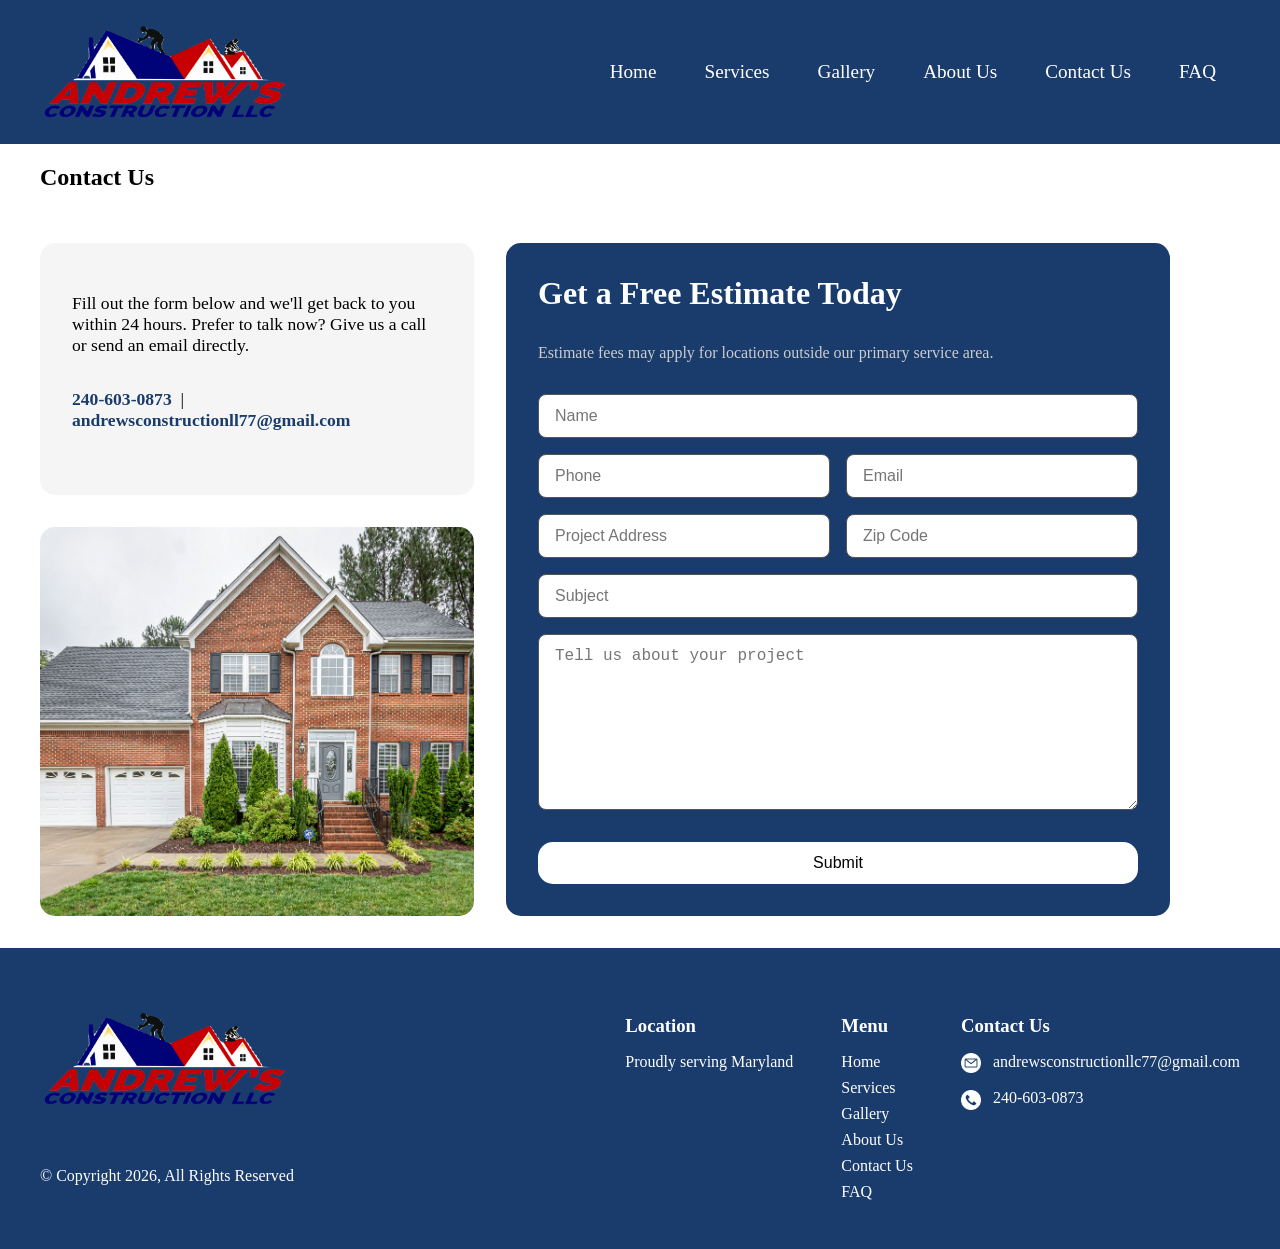
<file: contact.html>
<!DOCTYPE html>
<html lang="en">
  <head>
    <meta charset="UTF-8" />
    <meta name="viewport" content="width=device-width, initial-scale=1.0" />
    <title>Contact</title>
    <link rel="stylesheet" href="css/styles.css" />
    <link rel="icon" type="image/png" href="images/favicon_logo.png" />
    <script src="js/main.js" defer></script>
    <title>Contact Us | Get a Free Estimate | Andrews Construction LLC</title>
    <meta
      name="description"
      content="Request a free estimate for your next home renovation project. We are proudly serving Maryland. Call, text, or fill out our online form today."
    />
  </head>
  <body>
    <header>
      <div class="header-inner">
        <h1>
          <a href="index.html">
            <img
              src="images/Business-Logo-fixed.png"
              alt="Andrews Construction LLC"
              class="logo"
            />
          </a>
        </h1>
        <nav>
          <button class="hamburger-btn">☰</button>
          <ul class="dropdown-menu">
            <li><a href="index.html">Home</a></li>
            <li><a href="services.html">Services</a></li>
            <li><a href="gallery.html">Gallery</a></li>
            <li><a href="about.html">About Us</a></li>
            <li><a href="contact.html">Contact Us</a></li>
            <li><a href="faq.html">FAQ</a></li>
          </ul>
        </nav>
      </div>
    </header>
    <main>
      <h2>Contact Us</h2>

      <div class="contact-layout">
        <div class="contact-left">
          <div class="contact-info-box">
            <p class="contact-intro">
              Fill out the form below and we'll get back to you within 24 hours.
              Prefer to talk now? Give us a call or send an email directly.
            </p>
            <p class="contact-direct">
              <a href="tel:2406030873">240-603-0873</a> &nbsp;|&nbsp;
              <a href="mailto:andrewsconstructionll77@gmail.com"
                >andrewsconstructionll77@gmail.com</a
              >
            </p>
          </div>

          <div class="contact-image-side">
            <img src="images/modern_house.jpg" alt="Brick colonial home" />
          </div>
        </div>

        <div class="contact-form-side">
          <form
            name="quote-request"
            data-netlify="true"
            data-netlify-recaptcha="true"
          >
            <h3 class="form-heading">Get a Free Estimate Today</h3>
            <p class="fee-disclaimer">
              Estimate fees may apply for locations outside our primary service
              area.
            </p>

            <input type="hidden" name="form-name" value="quote-request" />
            <p style="display: none">
              <label>Don't fill this out: <input name="bot-field" /></label>
            </p>

            <input type="text" name="name" placeholder="Name" required />

            <div class="form-row">
              <input type="tel" name="phone" placeholder="Phone" required />
              <input type="email" name="email" placeholder="Email" required />
            </div>

            <div class="form-row">
              <input
                type="text"
                name="address"
                placeholder="Project Address"
                required
              />
              <input
                type="text"
                name="zip"
                placeholder="Zip Code"
                pattern="[0-9]{5}"
                maxlength="5"
                required
              />
            </div>

            <input type="text" name="subject" placeholder="Subject" required />

            <textarea
              name="message"
              placeholder="Tell us about your project"
              required
            ></textarea>

            <div data-netlify-recaptcha="true"></div>

            <button type="submit">Submit</button>
          </form>
        </div>
      </div>
    </main>
    <footer>
      <div class="footer-inner">
        <div class="footer-brand">
          <a href="index.html">
            <img
              src="images/Business-Logo-fixed.png"
              alt="Andrews Construction LLC"
              class="footer-logo"
            />
          </a>
          <p class="footer-copyright">
            &copy; Copyright 2026, All Rights Reserved
          </p>
        </div>

        <div class="footer-columns">
          <div class="footer-location">
            <h3>Location</h3>
            <p>Proudly serving Maryland</p>
          </div>

          <div class="footer-menu">
            <h3>Menu</h3>
            <ul>
              <li><a href="index.html">Home</a></li>
              <li><a href="services.html">Services</a></li>
              <li><a href="gallery.html">Gallery</a></li>
              <li><a href="about.html">About Us</a></li>
              <li><a href="contact.html">Contact Us</a></li>
              <li><a href="faq.html">FAQ</a></li>
            </ul>
          </div>

          <div class="footer-contact">
            <h3>Contact Us</h3>
            <p>
              <img
                src="images/email-2.png"
                alt="Email icon"
                class="footer-icon"
              />
              <a href="mailto:andrewsconstructionll77@gmail.com"
                >andrewsconstructionllc77@gmail.com</a
              >
            </p>
            <p>
              <img
                src="images/phone-call-2.png"
                alt="Phone icon"
                class="footer-icon"
              />
              <a href="tel:2406030873">240-603-0873</a>
            </p>
          </div>
        </div>
      </div>
    </footer>
  </body>
</html>
</file>
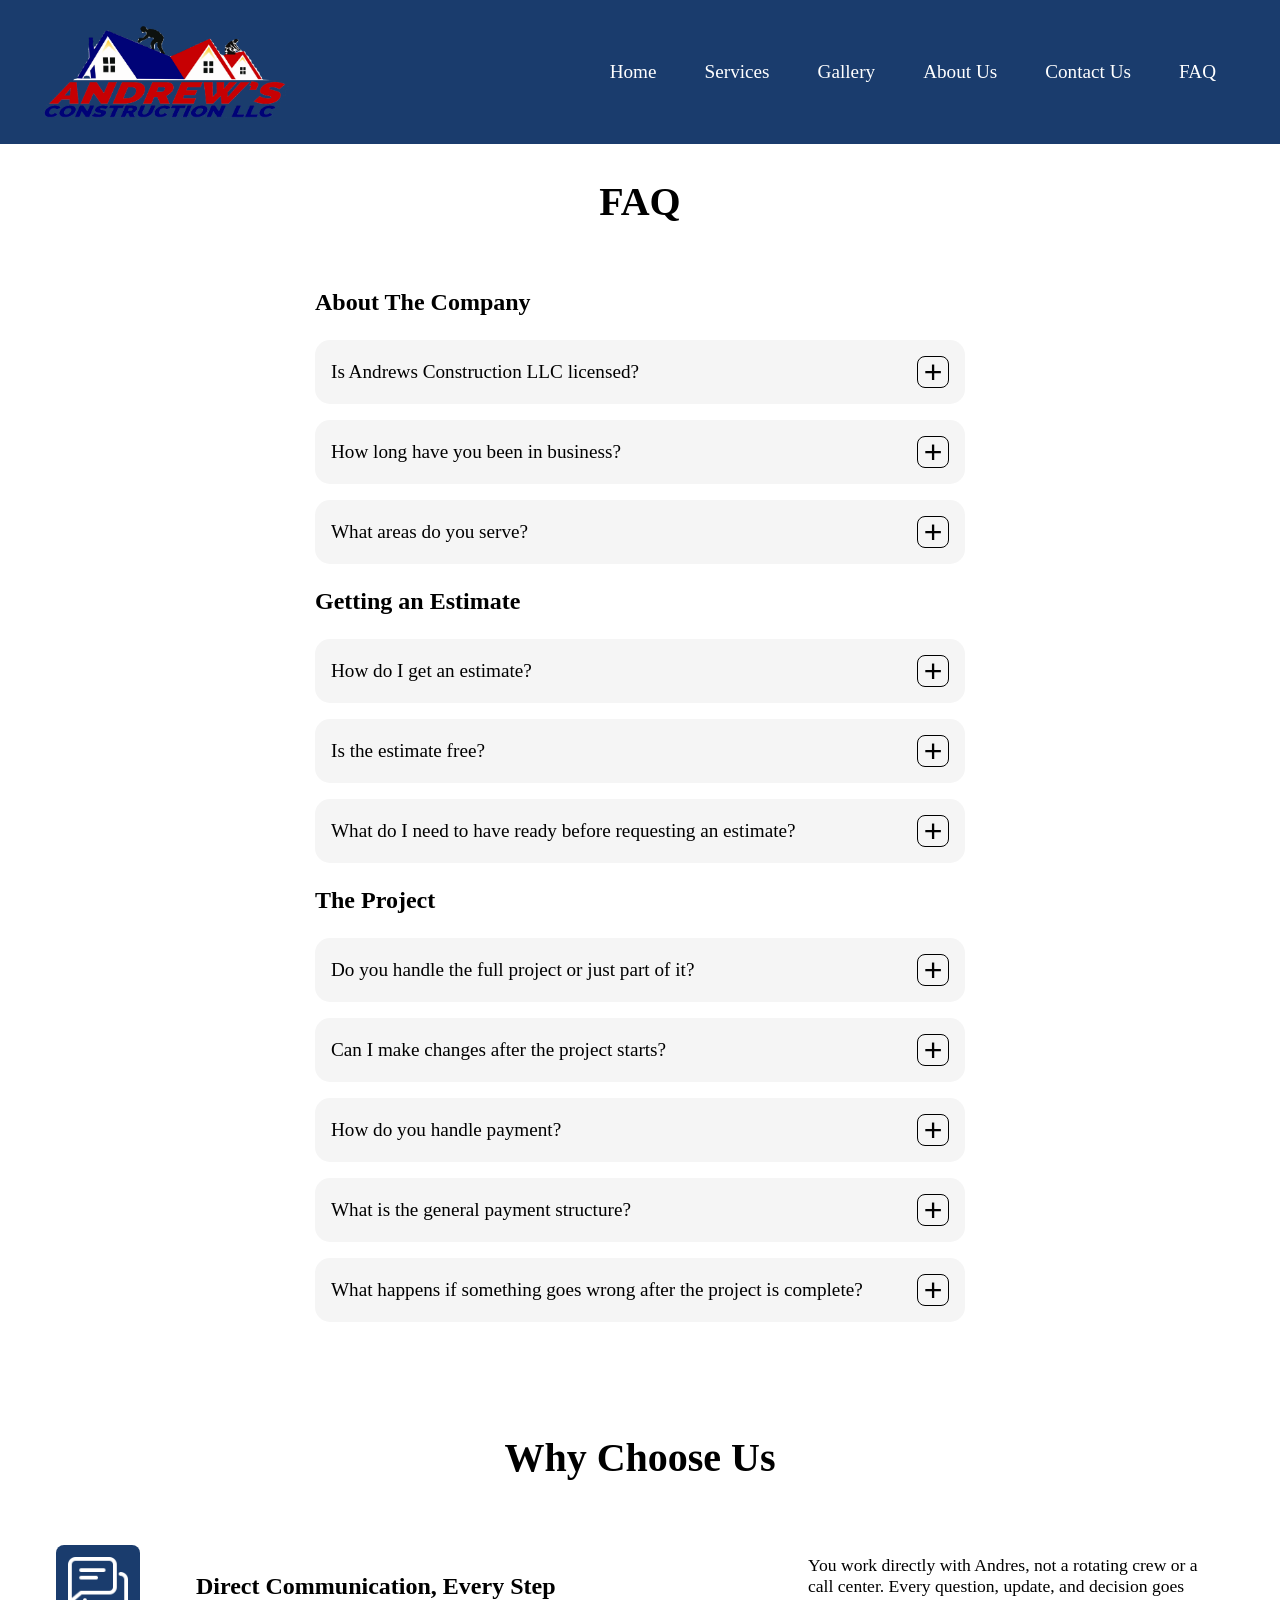
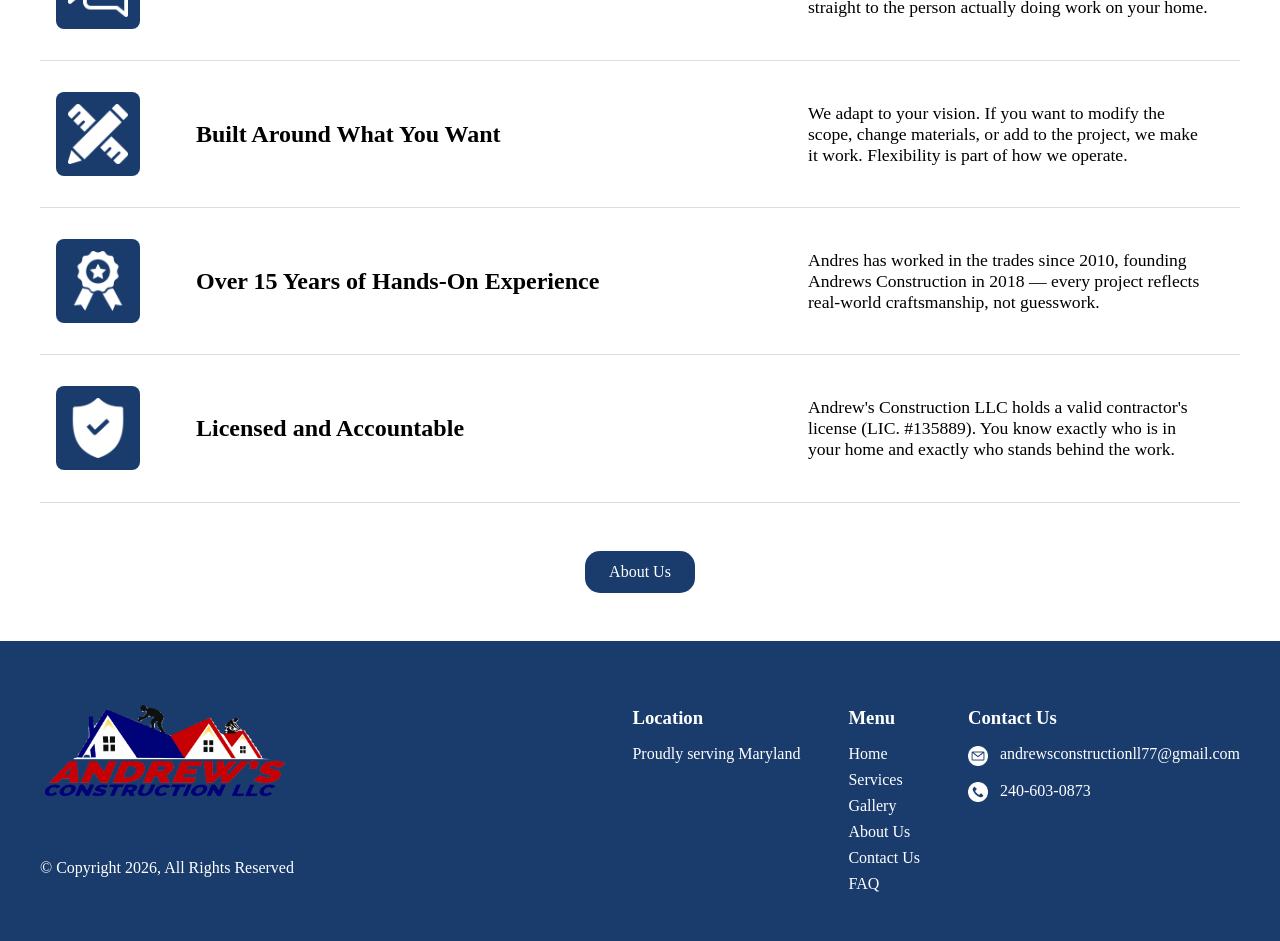
<file: faq.html>
<!DOCTYPE html>
<html lang="en">
  <head>
    <meta charset="UTF-8" />
    <meta name="viewport" content="width=device-width, initial-scale=1.0" />
    <title>FAQ</title>
    <link rel="stylesheet" href="css/styles.css" />
    <link rel="icon" type="image/png" href="images/favicon_logo.png" />
    <script src="js/main.js" defer></script>
    <title>FAQ | Andrews Construction LLC | DC, MD & VA</title>
    <meta
      name="description"
      content="Answers about licensing, estimates, project timelines, and payment. Andrews Construction LLC is a licensed contractor serving Maryland."
    />
  </head>
  <body>
    <header>
      <div class="header-inner">
        <h1>
          <a href="index.html">
            <img
              src="images/Business-Logo-fixed.png"
              alt="Andrews Construction LLC"
              class="logo"
            />
          </a>
        </h1>
        <nav>
          <button class="hamburger-btn">☰</button>
          <ul class="dropdown-menu">
            <li><a href="index.html">Home</a></li>
            <li><a href="services.html">Services</a></li>
            <li><a href="gallery.html">Gallery</a></li>
            <li><a href="about.html">About Us</a></li>
            <li><a href="contact.html">Contact Us</a></li>
            <li><a href="faq.html">FAQ</a></li>
          </ul>
        </nav>
      </div>
    </header>
    <main>
      <section class="faq">
        <h2>FAQ</h2>
        <section class="faq-about-the-company">
          <h3>About The Company</h3>
          <details>
            <summary>Is Andrews Construction LLC licensed?</summary>
            <div class="faq-answer-wrapper">
              <p>
                Yes — we hold contractor's license LIC. #135889, valid in
                Maryland.
              </p>
            </div>
          </details>
          <details>
            <summary>How long have you been in business?</summary>
            <div class="faq-answer-wrapper">
              <p>
                Andrews Construction was founded in 2018. Andrew has been
                working in the trades since 2010.
              </p>
            </div>
          </details>
          <details>
            <summary>What areas do you serve?</summary>
            <div class="faq-answer-wrapper">
              <p>We serve residential clients throughout Maryland.</p>
            </div>
          </details>
        </section>
        <section class="faq-getting-estimate">
          <h3>Getting an Estimate</h3>
          <details>
            <summary>How do I get an estimate?</summary>
            <div class="faq-answer-wrapper">
              <p>
                Contact us through the form on our Contact page or call/text us
                directly at 240-603-0873. We will schedule a site visit and send
                a detailed written estimate by email within a few days.
              </p>
            </div>
          </details>
          <details>
            <summary>Is the estimate free?</summary>
            <div class="faq-answer-wrapper">
              <p>
                Estimates are free for most locations in our primary service
                area. For locations outside that area, a small estimate fee may
                apply.
              </p>
            </div>
          </details>
          <details>
            <summary>
              What do I need to have ready before requesting an estimate?
            </summary>
            <div class="faq-answer-wrapper">
              <p>
                The more specific you can be, the better. Project address, what
                you want done, and any photos or measurements you have are all
                helpful.
              </p>
            </div>
          </details>
        </section>
        <section class="faq-the-project">
          <h3>The Project</h3>
          <details>
            <summary>
              Do you handle the full project or just part of it?
            </summary>
            <div class="faq-answer-wrapper">
              <p>
                We handle every phase-from demolition and rough work through
                finishing.
              </p>
            </div>
          </details>
          <details>
            <summary>Can I make changes after the project starts?</summary>
            <div class="faq-answer-wrapper">
              <p>
                We are flexible on scope modifications. Keep in mind that
                additions to the project will affect the timeline and the
                estimate.
              </p>
            </div>
          </details>
          <details>
            <summary>How do you handle payment?</summary>
            <div class="faq-answer-wrapper">
              <p>
                We accept Zelle, Credit card, and Check. Payment structure is
                outlined in the written estimate before work begins.
              </p>
            </div>
          </details>
          <details>
            <summary>What is the general payment structure?</summary>
            <div class="faq-answer-wrapper">
              <p>We require an initial deposit to secure your project and begin ordering materials. From there, payments are structured in installments throughout the project timeline. Everything is outlined in your written estimate before work begins.</p>
            </div>
          </details>
          <details>
            <summary>
              What happens if something goes wrong after the project is
              complete?
            </summary>
            <div class="faq-answer-wrapper">
              <p>
                Contact us directly. We stand behind our work and will address
                any issues related to our installation.
              </p>
            </div>
          </details>
        </section>
      </section>

      <section class="why-choose-us">
        <h2>Why Choose Us</h2>
        <ul>
          <li>
            <div class="icon-wrap">
              <img
                src="images/direct_comms.png"
                alt="Icon placeholder: direct communication"
                class="why-icon"
              />
            </div>
            <h3>Direct Communication, Every Step</h3>
            <p>
              You work directly with Andres, not a rotating crew or a call
              center. Every question, update, and decision goes straight to the
              person actually doing work on your home.
            </p>
          </li>
          <li>
            <div class="icon-wrap">
              <img
                src="images/build_around_them.png"
                alt="Icon placeholder: built around what you need"
                class="why-icon"
              />
            </div>
            <h3>Built Around What You Want</h3>
            <p>
              We adapt to your vision. If you want to modify the scope, change
              materials, or add to the project, we make it work. Flexibility is
              part of how we operate.
            </p>
          </li>
          <li>
            <div class="icon-wrap">
              <img
                src="images/experience.png"
                alt="Icon placeholder: experience"
                class="why-icon"
              />
            </div>
            <h3>Over 15 Years of Hands-On Experience</h3>
            <p>
              Andres has worked in the trades since 2010, founding Andrews
              Construction in 2018 — every project reflects real-world
              craftsmanship, not guesswork.
            </p>
          </li>
          <li>
            <div class="icon-wrap">
              <img
                src="images/shield.png"
                alt="Icon placeholder: licensed and accountable"
                class="why-icon"
              />
            </div>
            <h3>Licensed and Accountable</h3>
            <p>
              Andrew's Construction LLC holds a valid contractor's license (LIC.
              #135889). You know exactly who is in your home and exactly who
              stands behind the work.
            </p>
          </li>
        </ul>
      </section>
      <a href="about.html" class="cta-button about-cta">About Us</a>
    </main>
    <footer>
      <div class="footer-inner">
        <div class="footer-brand">
          <a href="index.html">
            <img
              src="images/Business-Logo-fixed.png"
              alt="Andrews Construction LLC"
              class="footer-logo"
            />
          </a>
          <p class="footer-copyright">
            &copy; Copyright 2026, All Rights Reserved
          </p>
        </div>

        <div class="footer-columns">
          <div class="footer-location">
            <h3>Location</h3>
            <p>Proudly serving Maryland</p>
          </div>

          <div class="footer-menu">
            <h3>Menu</h3>
            <ul>
              <li><a href="index.html">Home</a></li>
              <li><a href="services.html">Services</a></li>
              <li><a href="gallery.html">Gallery</a></li>
              <li><a href="about.html">About Us</a></li>
              <li><a href="contact.html">Contact Us</a></li>
              <li><a href="faq.html">FAQ</a></li>
            </ul>
          </div>

          <div class="footer-contact">
            <h3>Contact Us</h3>
            <p>
              <img
                src="images/email-2.png"
                alt="Email icon"
                class="footer-icon"
              />
              <a href="mailto:andrewsconstructionll77@gmail.com"
                >andrewsconstructionll77@gmail.com</a
              >
            </p>
            <p>
              <img
                src="images/phone-call-2.png"
                alt="Phone icon"
                class="footer-icon"
              />
              <a href="tel:2406030873">240-603-0873</a>
            </p>
          </div>
        </div>
      </div>
    </footer>
  </body>
</html>
</file>
<file: css/styles.css>
/*
Author: Eric Penkala
Date: 07-09-26
File Name: styles.css
*/

html {
  background-color: #1a3c6d;
}

main {
  width: 100%;
  max-width: 1200px;
  margin: 0 auto;
}

header {
  background-color: #1a3c6d;
  display: flex;
  justify-content: center;
  position: relative;
  z-index: 100;
}

.header-inner {
  width: 100%;
  max-width: 1200px;
  display: flex;
  justify-content: space-between;
  align-items: center;
  padding: 1.5rem 2rem;
}

.header-inner h1 {
  margin: 0;
}

.header-transparent {
  position: absolute;
  top: 0;
  left: 0;
  width: 100%;
  z-index: 10;
  background-color: transparent;
}

.logo {
  width: clamp(120px, 25vw, 250px);
  display: block;
}

nav ul {
  display: flex;
  list-style: none;
  gap: 1.5rem;
  padding: 0;
  margin: 0;
}

nav a {
  text-decoration: none;
  color: white;
  white-space: nowrap;
  font-size: 1.2rem;
  margin-right: 1.5rem;
}

body {
  margin: 0;
  min-height: 100vh;
  display: flex;
  flex-direction: column;
  background-color: white;
}

.hero h2,
.hero p,
.hero .cta-button {
  max-width: 700px;
}

.hero {
  background-image: linear-gradient(rgba(0, 0, 0, 0.5), rgba(0, 0, 0, 0.5)),
    url("../images/hero_photo.jpg");
  background-size: cover;
  background-position: center;
  color: white;
  min-height: 650px;
  display: flex;
  flex-direction: column;
  justify-content: flex-end;
  padding-bottom: 3rem;
  max-width: 100%;
  width: 100%;
  position: relative;
}

.hero h2,
.hero p,
.hero .cta-button,
.hero ul {
  max-width: 1200px;
  margin-left: auto;
  margin-right: auto;
  padding-left: 1rem;
  padding-right: 1rem;
}

.hero h2 {
  font-size: clamp(1.75rem, 6vw, 4rem);
  margin-bottom: 2.5rem;
}

.hero .cta-button {
  align-self: flex-start;
  margin-bottom: 1rem;
}

.hero ul {
  display: flex;
  list-style: none;
  gap: 3rem;
  padding: 0;
  margin-top: 0;
  font-size: 1.1rem;
  flex-wrap: wrap;
}

.hero p {
  text-align: center;
  margin-left: auto;
  margin-right: auto;
  max-width: 540px;
  font-size: 1.1rem;
}

.cta-button {
  display: inline-block;
  padding: 0.75rem 1.5rem;
  background-color: #1a3c6d;
  color: white;
  text-decoration: none;
  border-radius: 15px;
}

.services ul {
  color: white;
  display: grid;
  gap: 2rem;
  grid-template-columns: repeat(auto-fit, minmax(280px, 1fr));
}

.kitchen-bath {
  list-style: none;
  border-radius: 15px;
  background-image: linear-gradient(rgba(0, 0, 0, 0.5), rgba(0, 0, 0, 0.5)),
    url("../images/kitchen.jpg");
  background-size: cover;
  background-position: center;
  padding: 1rem 1rem 2rem 1rem;
  display: flex;
  flex-direction: column;
  justify-content: flex-end;
  aspect-ratio: 1 / 0.65;
}

.interior-finishes {
  list-style: none;
  border-radius: 15px;
  background-image: linear-gradient(rgba(0, 0, 0, 0.5), rgba(0, 0, 0, 0.5)),
    url("../images/interior_room.jpg");
  background-size: cover;
  background-position: center;
  padding: 1rem 1rem 2rem 1rem;
  display: flex;
  flex-direction: column;
  justify-content: flex-end;
  aspect-ratio: 1 / 0.65;
}

.outdoor-living {
  list-style: none;
  border-radius: 15px;
  background-image: linear-gradient(rgba(0, 0, 0, 0.5), rgba(0, 0, 0, 0.5)),
    url("../images/porch.jpg");
  background-size: cover;
  background-position: center;
  padding: 1rem 1rem 2rem 1rem;
  display: flex;
  flex-direction: column;
  justify-content: flex-end;
  aspect-ratio: 1 / 0.65;
}

.exterior-systems {
  list-style: none;
  border-radius: 15px;
  background-image: linear-gradient(rgba(0, 0, 0, 0.5), rgba(0, 0, 0, 0.5)),
    url("../images/exterior.jpg");
  background-size: cover;
  background-position: center;
  padding: 1rem 1rem 2rem 1rem;
  display: flex;
  flex-direction: column;
  justify-content: flex-end;
  aspect-ratio: 1 / 0.65;
}

.services-buttons {
  display: flex;
  gap: 1rem;
}

.services li h3 {
  font-size: 1.75rem;
  margin-bottom: 0.5rem;
}

.services li p {
  font-size: 1.2rem;
  position: relative;
  top: -0.5rem;
}

.services h2 {
  text-align: center;
  font-size: clamp(1.75rem, 5vw, 2.5rem);
  margin-bottom: 4rem;
}

.services > p {
  text-align: center;
  font-size: clamp(2rem, 6vw, 4rem);
  position: relative;
  top: -2.5rem;
}

.services p.services-subtext {
  text-align: center;
  font-size: 1.3rem;
  margin-bottom: 2rem;
  max-width: 615px;
  margin-left: auto;
  margin-right: auto;
}

.learn-more {
  display: inline-block;
  background-color: white;
  color: black;
  padding: 0.75rem 1.5rem;
  text-decoration: none;
  border-radius: 15px;
}

.why-choose-us h2 {
  text-align: center;
  margin-top: 3rem;
  font-size: clamp(1.75rem, 5vw, 2.5rem);
}

.why-choose-us ul {
  list-style: none;
  padding: 0;
  margin: 0;
}

.why-choose-us li {
  display: flex;
  align-items: center;
  gap: 3.5rem;
  padding: 1.5rem 0;
  border-bottom: 1px solid #ddd;
}

.why-choose-us li h3 {
  flex: 0 0 250px;
  font-size: 1.5rem;
  white-space: nowrap;
}

.why-choose-us li p {
  flex: 0 1 400px;
  text-align: left;
  margin-left: auto;
  margin-right: 2rem;
  font-size: 1.1rem;
}

.why-icon {
  width: 60px;
  height: auto;
  filter: brightness(0) invert(1);
}

.icon-wrap {
  border: none;
  background-color: #1a3c6d;
  display: flex;
  align-items: center;
  justify-content: center;
  margin-left: 1rem;
  padding: 0.75rem;
  border-radius: 8px;
}

.cta-button:hover {
  background-color: #0c182e;
}

.learn-more:hover {
  background-color: #dfdbdb;
}

.cta-button-services:hover {
  background-color: #0c182e;
}

.why-choose-us li:hover {
  background-color: #dce3ea;
}

.why-choose-us li:hover .icon-wrap {
  background-color: #0f1f3d;
}

.process h2 {
  text-align: center;
  margin-top: 3rem;
  font-size: clamp(1.75rem, 5vw, 2.5rem);
}

.process ol {
  list-style: none;
  padding: 0;
  margin: 0;
  display: flex;
  flex-direction: column;
  gap: 1.5rem;
}

.process li {
  display: flex;
  align-items: center;
  gap: 2rem;
  background-color: #1a3c6d;
  border-radius: 12px;
  padding: 2rem 2rem 2rem 12rem;
  position: relative;
  color: white;
}

.process li > div {
  flex: 1 1 60%;
}

.process-photo {
  flex: 0 0 40%;
  width: 40%;
  height: 225px;
  object-fit: cover;
  border-radius: 8px;
}

.process-icon {
  width: 60px;
  height: 60px;
  object-fit: cover;
  filter: brightness(0) invert(1);
}

.process-number {
  position: absolute;
  left: 0;
  top: 50%;
  transform: translateY(-50%);
  background-color: #256bcd;
  color: white;
  font-size: 3.5rem;
  font-weight: bold;
  padding: 0.5rem 2rem;
  border-top-left-radius: 0;
  border-bottom-left-radius: 0;
  border-top-right-radius: 8px;
  border-bottom-right-radius: 8px;
}

.process li h3 {
  font-size: 1.75rem;
}

.process li p {
  font-size: 1.1rem;
}

footer {
  background-color: #1a3c6d;
  color: white;
  display: flex;
  justify-content: center;
  margin-top: auto;
}

.footer-inner {
  width: 100%;
  max-width: 1200px;
  display: flex;
  justify-content: space-between;
  align-items: flex-end;
  padding: 3rem 2rem;
  gap: 2rem;
}

.footer-brand {
  display: flex;
  flex-direction: column;
  gap: 0.5rem;
}

.footer-logo {
  width: clamp(120px, 25vw, 250px);
  height: auto;
  margin-bottom: 2rem;
}

.footer-columns {
  display: flex;
  gap: 3rem;
}

footer h3 {
  margin-bottom: 1rem;
}

footer ul {
  list-style: none;
  padding: 0;
  margin: 0;
  display: flex;
  flex-direction: column;
  gap: 0.5rem;
}

footer a {
  color: white;
  text-decoration: none;
}

.footer-icon {
  width: 20px;
  height: 20px;
  vertical-align: middle;
  margin-right: 0.5rem;
  filter: brightness(0) invert(1);
}

.ready-to-start {
  text-align: center;
  color: black;
  padding: 3rem 2rem;
}

.ready-to-start h2 {
  text-align: center;
  margin-top: 1rem;
  font-size: 2.5rem;
}

form {
  background-color: #1a3c6d;
  color: white;
  padding: 2rem;
  border-radius: 15px;
  max-width: 600px;
  display: flex;
  flex-direction: column;
  gap: 1rem;
}

form input,
form textarea {
  border: 1px solid #555;
  border-radius: 8px;
  padding: 0.75rem 1rem;
  color: black;
  font-size: 1rem;
}

form textarea {
  min-height: 150px;
  resize: vertical;
}

.form-row {
  display: flex;
  gap: 1rem;
}

.form-row input {
  flex: 1;
}

form button {
  background-color: white;
  color: black;
  border: none;
  padding: 0.75rem 1.5rem;
  border-radius: 15px;
  font-size: 1rem;
  cursor: pointer;
  width: 100%;
}

form button:hover {
  background-color: #dfdbdb;
}

.form-heading {
  font-size: 2rem;
  margin-bottom: 0.5rem;
  margin-top: 0rem;
}

.fee-disclaimer {
  font-size: 1rem;
  color: #ccc;
  margin-top: 0.5rem;
}

.fee-disclaimer-form {
  font-size: 1rem;
  color: #ccc;
  margin-top: 0rem;
}

.contact-intro {
  font-size: 1.1rem;
  margin-bottom: 1rem;
  max-width: 600px;
}

.contact-direct {
  font-size: 1.1rem;
  margin-bottom: 2rem;
}

.contact-direct a {
  color: #1a3c6d;
  text-decoration: none;
  font-weight: bold;
}

.contact-direct a:hover {
  text-decoration: underline;
}

.contact-layout {
  display: flex;
  flex-wrap: wrap;
  gap: 2rem;
  align-items: stretch;
  padding: 2rem 0;
}

.contact-image-side {
  flex: 1 1 300px;
}

.contact-form-side {
  flex: 1 1 300px;
}

.contact-image-side img {
  width: 100%;
  height: 100%;
  object-fit: cover;
  border-radius: 15px;
}

.contact-info-box {
  background-color: #f5f5f5;
  border-radius: 15px;
  padding: 2rem;
  display: flex;
  flex-direction: column;
  justify-content: center;
}

.contact-left {
  flex: 1;
  display: flex;
  flex-direction: column;
  gap: 2rem;
}

.home-form {
  margin: 0 auto;
}

.faq {
  max-width: 650px;
  margin: 0 auto;
  margin-bottom: 7rem;
}
summary {
  list-style: none;
  display: flex;
  justify-content: space-between;
  padding: 1rem 1rem 1rem 1rem;
  align-items: center;
}

summary::-webkit-details-marker {
  display: none;
}

summary::after {
  content: "+";
  font-size: 2rem;
  border: 1px solid;
  border-radius: 0.5rem;
  display: flex;
  align-items: center;
  justify-content: center;
  width: 30px;
  height: 30px;
  transition: transform 0.3s ease-in-out;
  line-height: 1;
  font-family: Arial, sans-serif;
}

.is-open summary::after {
  transform: rotate(45deg);
}

details {
  font-size: 1.2rem;
  border-radius: 15px;
  background-color: #f5f5f5;
  margin-bottom: 1rem;
}

.faq-answer-wrapper {
  max-height: 0;
  overflow: hidden;
  transition: max-height 0.3s ease-in-out;
}

.faq-answer-wrapper > p {
  overflow: hidden;
}

.faq h3 {
  font-size: 1.5rem;
}

.faq p {
  background-color: #7ea1c4;
  border-radius: 15px;
  padding: 1rem;
  width: fit-content;
  max-width: 580px;
  display: inline-block;
  margin-left: 1rem;
  margin-top: 0rem;
}

.faq h2 {
  text-align: center;
  margin-bottom: 4rem;
  font-size: clamp(1.75rem, 5vw, 2.5rem);
}

.about-cta {
  display: block;
  width: fit-content;
  margin: 0 auto;
  margin-top: 3rem;
  margin-bottom: 3rem;
}

.services details {
  background-color: transparent;
  margin-bottom: 0;
}

.services summary {
  color: white;
  border: 1px solid white;
  border-radius: 15px;
  padding: 0.5rem 1.5rem;
  width: fit-content;
  gap: 2rem;
}

.services summary::after {
  color: white;
  border-color: white;
}

.services > ul {
  display: grid;
  grid-template-columns: repeat(2, 1fr);
  gap: 1rem;
  align-items: start;
  padding: 0;
}

.services .faq-answer-wrapper ul {
  grid-template-columns: repeat(2, 1fr);
  gap: 1.1rem;
  margin-top: 1rem;
}

.page-title {
  text-align: center;
  margin-bottom: 4rem;
  font-size: clamp(1.75rem, 5vw, 2.5rem);
}

.about-body {
  display: flex;
  flex-wrap: wrap;
  gap: 2rem;
}

.about-text {
  flex: 1 1 300px;
}

.about-image {
  flex: 1 1 300px;
}

.about-image img {
  width: 100%;
  object-fit: cover;
  height: 100%;
  border-radius: 15px;
}

.how-it-works li {
  display: flex;
  align-items: center;
  gap: 1.5rem;
  background-color: #1a3c6d;
  color: white;
  border-radius: 12px;
  padding: 0.6rem 1.5rem;
  max-width: 100%;
  font-size: 1.1rem;
}

.how-it-works ol {
  display: flex;
  flex-direction: column;
  gap: 1rem;
  max-width: 800px;
  margin: 0 auto;
}

.how-it-works .process-number {
  position: static;
  transform: none;
  font-size: 2.75rem;
  padding: 0.4rem 0.75rem;
  border-radius: 8px;
}

.how-it-works h2 {
  text-align: center;
  padding: 1rem;
  font-size: clamp(1.75rem, 5vw, 2.5rem);
}

.how-it-works {
  margin-bottom: 3rem;
}

.carousel-track {
  position: relative;
  width: 100%;
  max-width: 600px;
  aspect-ratio: 4 / 3;
  margin: 0 auto;
}

.carousel-track img {
  display: none;
  width: 100%;
  height: 100%;
  object-fit: contain;
  object-position: center bottom;
}

.carousel-track img.active {
  display: block;
}

.job h3 {
  text-align: center;
  margin-top: 3rem;
}
.job p {
  text-align: center;
}

.carousel {
  text-align: center;
}

.job {
  margin-bottom: 3rem;
}

.hamburger-btn {
  display: none;
}

@media (max-width: 768px) {
  .why-choose-us li h3 {
    white-space: normal;
  }

  .process li {
    padding-left: 6rem;
  }

  .footer-inner {
    flex-direction: column;
    align-items: center;
    text-align: center;
  }

  .footer-columns {
    flex-direction: column;
    gap: 1.5rem;
  }

  .hero ul {
    gap: 1rem;
  }

  .dropdown-menu {
    display: none;
    flex-direction: column;
    position: absolute;
    top: 100%;
    left: 0;
    width: 100%;
    background-color: #1a3c6d;
    padding: 1rem 2rem;
    gap: 0.75rem;
    box-shadow: 0 8px 12px rgba(0, 0, 0, 0.25);
  }

  .dropdown-menu.is-open {
    display: flex;
  }

  .hamburger-btn {
    display: block;
    background: none;
    border: none;
    color: white;
    font-size: 2rem;
    cursor: pointer;
  }
}

@media (max-width: 480px) {
  .hero ul {
    gap: 0.5rem;
  }

  .process li {
    padding-left: 1rem;
    padding-top: 4rem;
    flex-direction: column;
    align-items: flex-start;
  }

  .process-number {
    position: static;
    transform: none;
    margin-bottom: 1rem;
  }

  .why-choose-us li {
    flex-direction: column;
    align-items: flex-start;
    gap: 1rem;
  }

  .why-choose-us li h3 {
    flex-basis: auto;
  }

  .why-choose-us li p {
    margin-left: 0;
    margin-right: 0;
  }

  .form-row {
    flex-direction: column;
  }

  .services > ul {
    grid-template-columns: 1fr;
  }

  .why-choose-us li p {
    flex-basis: auto;
    margin-left: 0;
    margin-right: 0;
  }

  .process-photo {
    display: none;
  }
}
</file>
